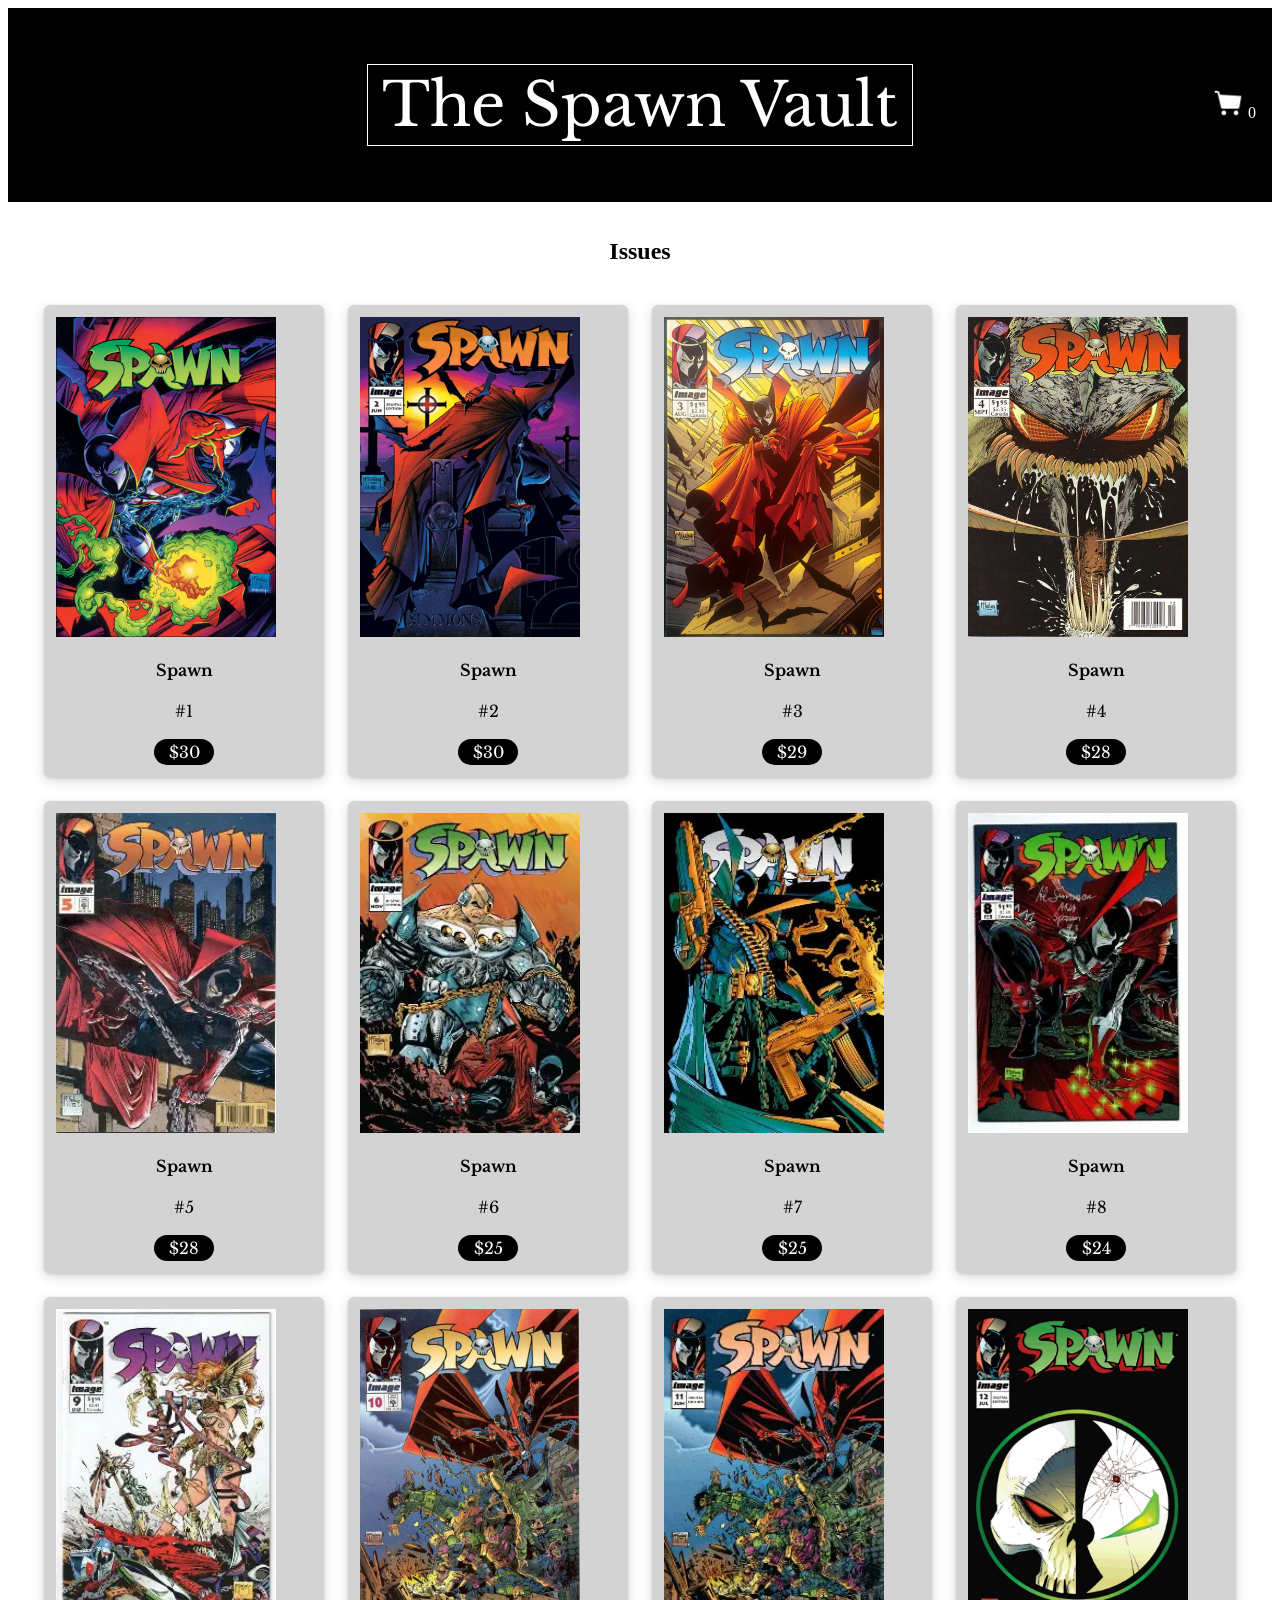
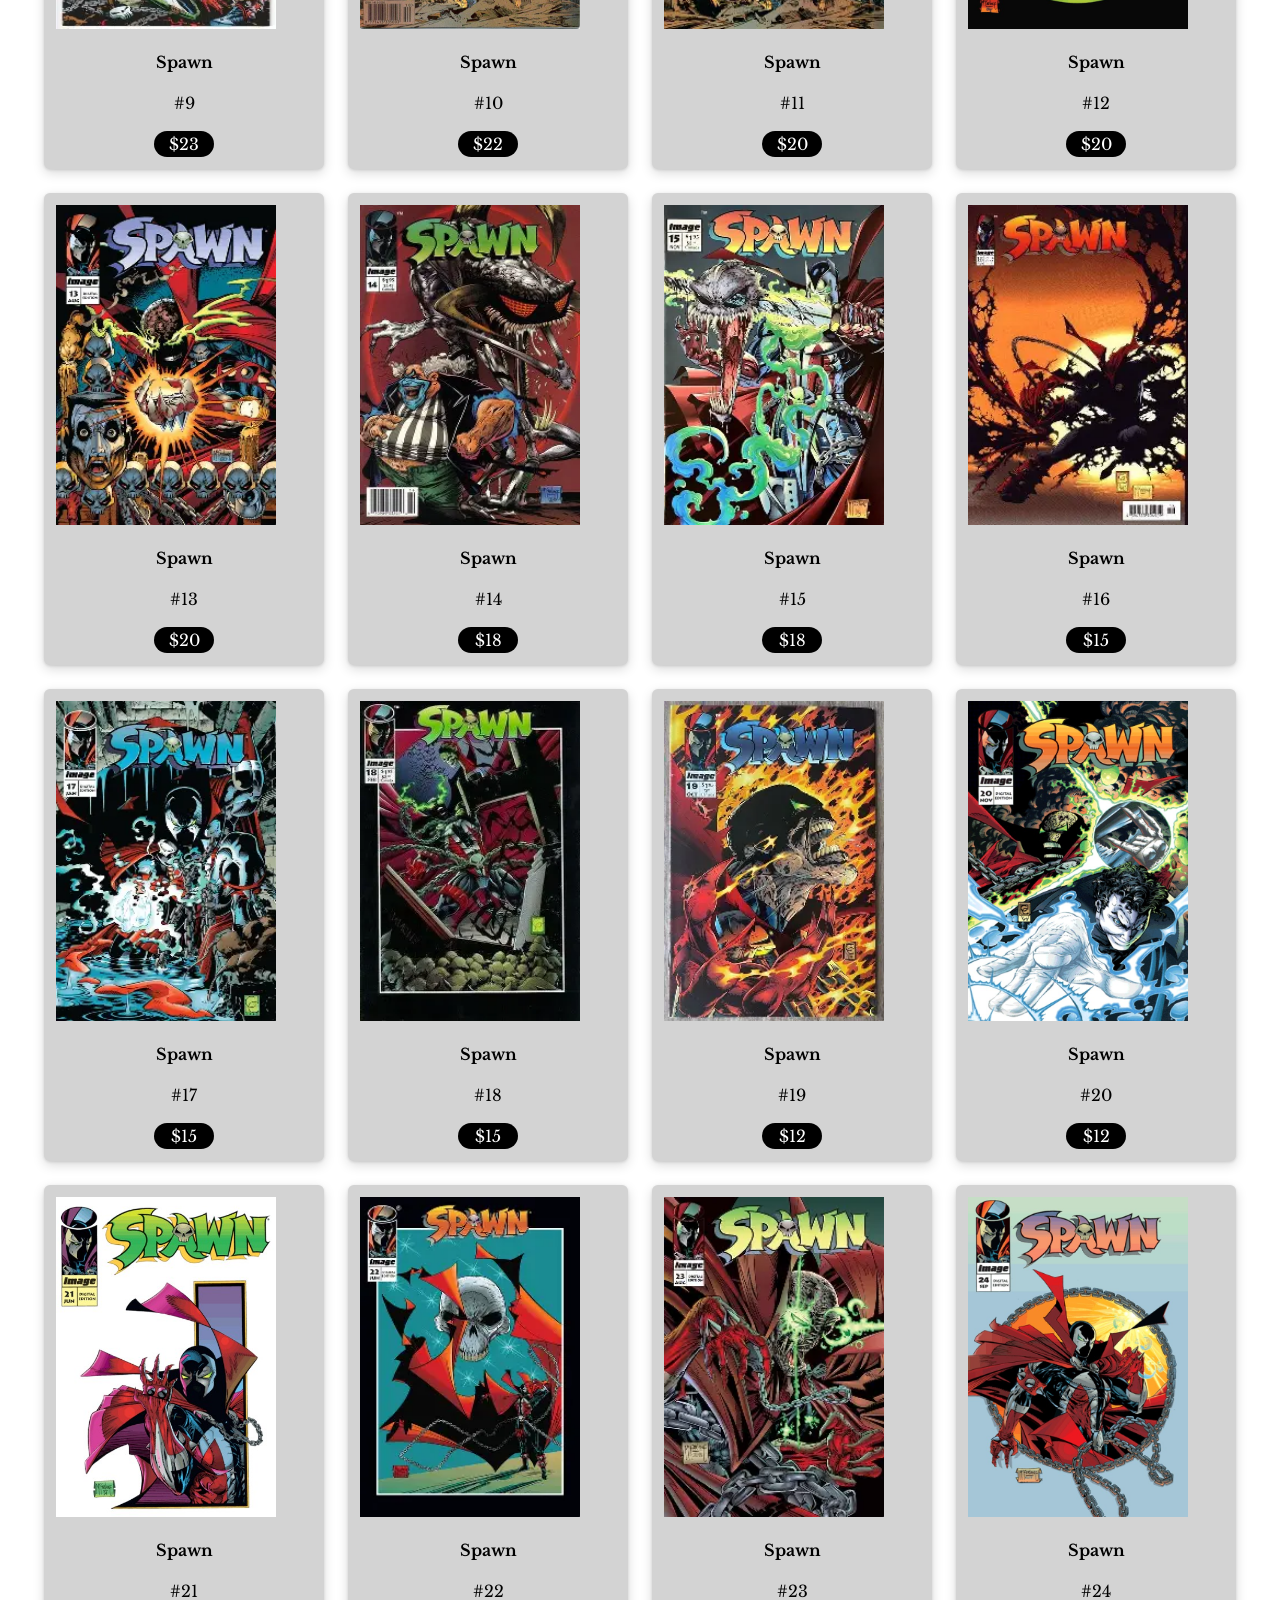
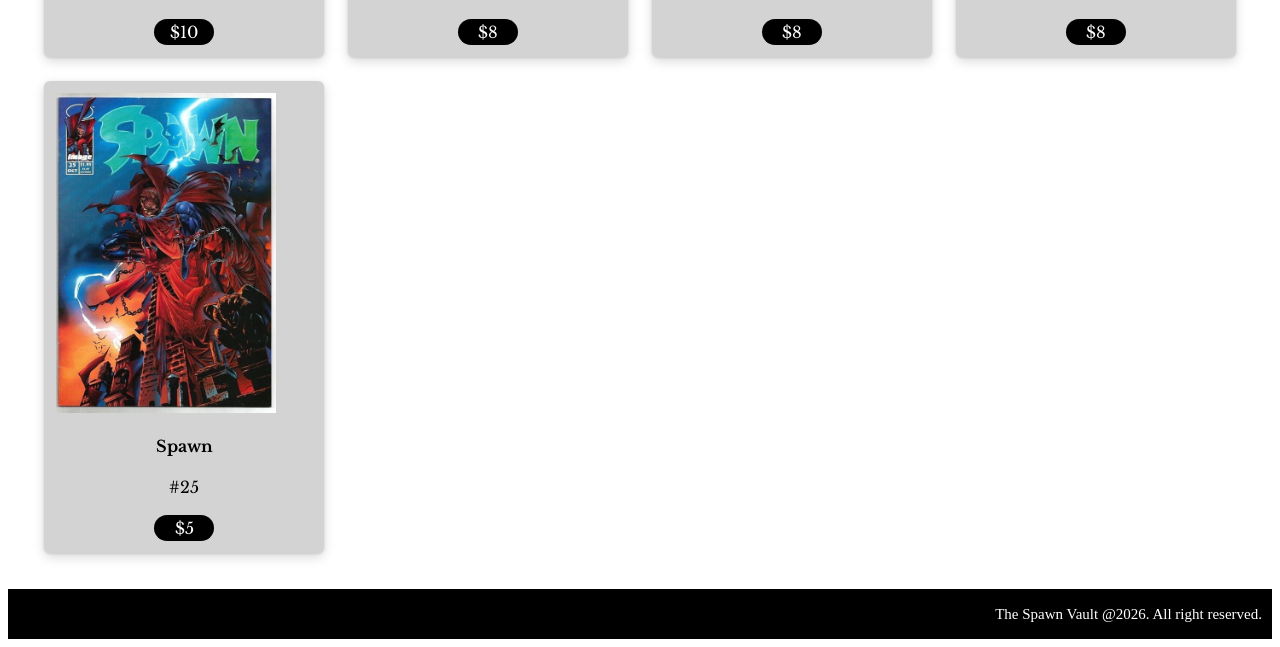
<file: index.html>
<!DOCTYPE html>
<html lang="en">
<head>
    <meta charset="UTF-8">
    <title>Comic Store</title>
    <link rel="stylesheet" href="style.css">


    <link rel="preconnect" href="https://fonts.googleapis.com">
<link rel="preconnect" href="https://fonts.gstatic.com" crossorigin>

</head>
<body>

<header class="header">
  <h1 class="headerTitle">The Spawn Vault</h1>
    <a href="cart.html" class="cart">
        <img class="cartImage" src="images/cart.png" alt="cart image">
        <span class="cartCount" aria-live="polite">0</span>
    </a>
</header>

<main class="main">
    <h2 class="mainTitle">Issues</h2>

    <section class="productGallery" id="productGallery"></section>


</main>
<footer class="footer">The Spawn Vault @2026. All right reserved.</footer>

</body>
<script type="module" src="main.js"></script>

</html>
</file>
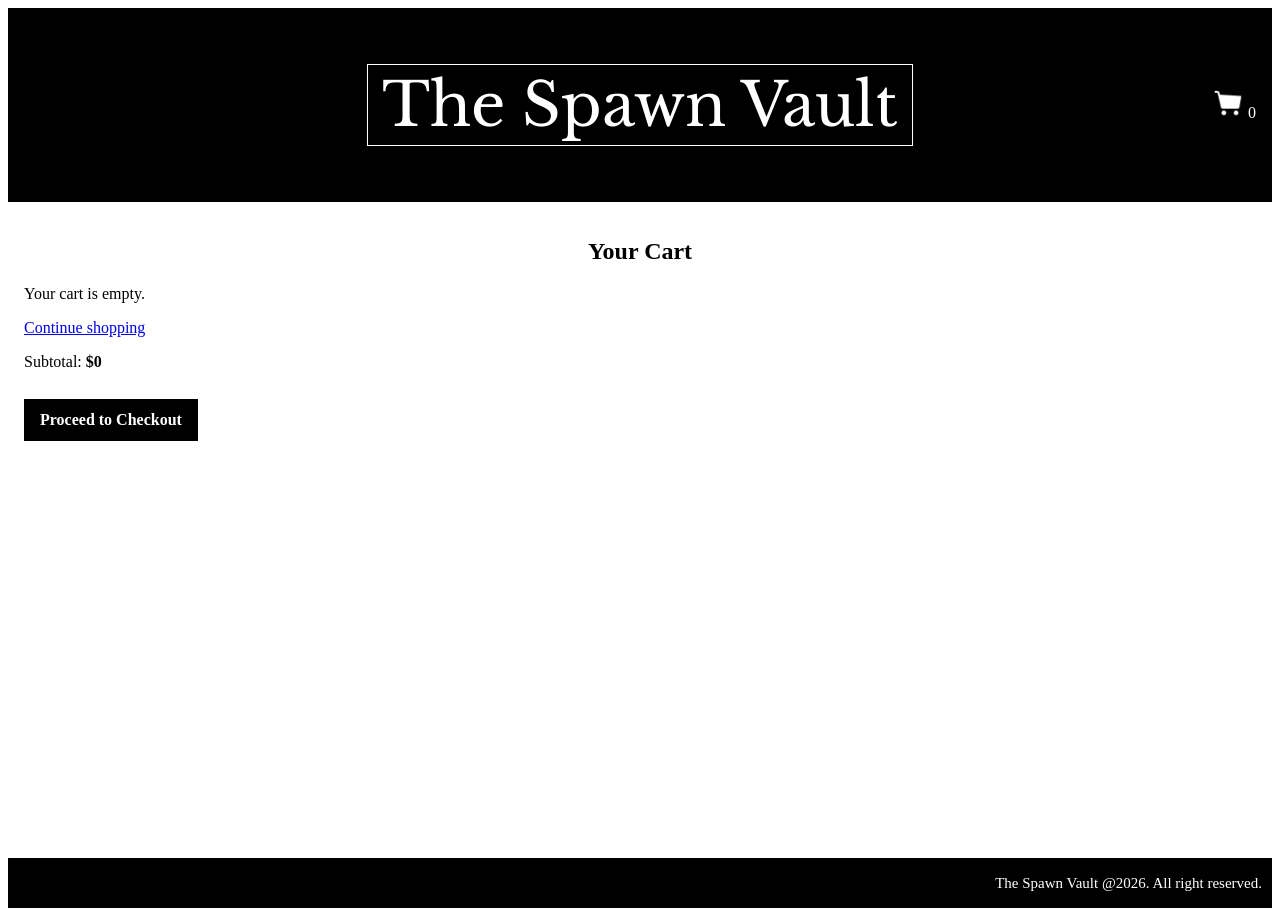
<file: cart.html>
<!DOCTYPE html>
<html lang="en">
<head>
  <meta charset="UTF-8">
  <title>Cart</title>
  <link rel="stylesheet" href="style.css">
  <link rel="icon" href="../localStorage/images/images/favicon.ico">
</head>

<body>
  <header class="header">
    <h1 class="headerTitle">The Spawn Vault</h1>
    <a href="cart.html" class="cart">
      <img class="cartImage" src="images/cart.png"  alt="cart image">
      <span class="cartCount" aria-live="polite">0</span>
    </a>
  </header>

  <main class="main">
    <h2 class="mainTitle">Your Cart</h2>

    <section id="cartView"></section>

    <section class="cartTotals">
      <p>Subtotal: <strong id="subtotal">$0</strong></p>
    </section>

    <a href="checkout.html" class="checkoutBtn">
    Proceed to Checkout
  </a>


  </main>

  <footer class="footer">The Spawn Vault @2026. All right reserved.</footer>

  <script type="module" src="./cartPage.js"></script>
</body>
</html>
</file>
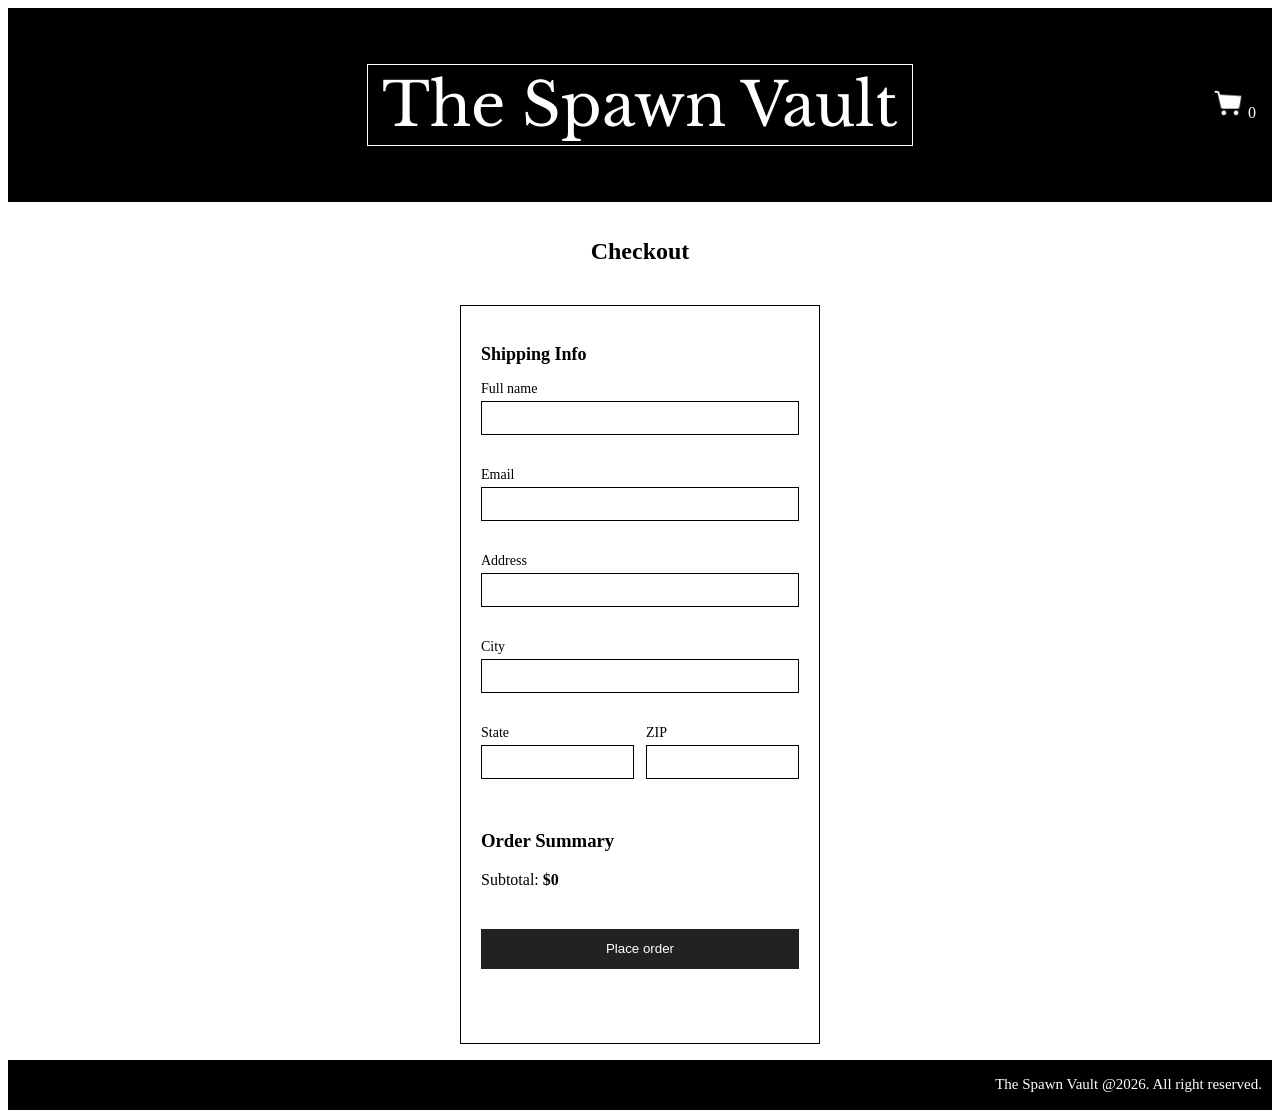
<file: checkout.html>
<!DOCTYPE html>
<html lang="en">
<head>
  <meta charset="UTF-8" />
  <title>Checkout</title>
  <link rel="stylesheet" href="style.css" />
  <link rel="icon" href="../localStorage/images/images/favicon.ico" />
</head>

<body>
  <header class="header">
    <h1 class="headerTitle">The Spawn Vault</h1>
    <a href="cart.html" class="cart">
      <img class="cartImage" src="images/cart.png"  alt="cart image">
      <span class="cartCount" aria-live="polite">0</span>
    </a>
  </header>

  <main class="main">
    <h2 class="mainTitle">Checkout</h2>

    <section class="address-card">
      <h3 class="card-title">Shipping Info</h3>

      <form id="checkoutForm" class="address-form" novalidate>
        <label>
          Full name
          <input name="fullName" type="text" required minlength="2" autocomplete="name" />
          <small class="fieldError" data-error-for="fullName"></small>
        </label>

        <label>
          Email
          <input name="email" type="email" required autocomplete="email" />
          <small class="fieldError" data-error-for="email"></small>
        </label>

        <label>
          Address
          <input name="address1" type="text" required minlength="4" autocomplete="address-line1" />
          <small class="fieldError" data-error-for="address1"></small>
        </label>

        <label>
          City
          <input name="city" type="text" required minlength="2" autocomplete="address-level2" />
          <small class="fieldError" data-error-for="city"></small>
        </label>

        <div class="row">
          <label>
            State
            <input name="state" type="text" required minlength="2" maxlength="2" pattern="[A-Za-z]{2}" autocomplete="address-level1" />
            <small class="fieldError" data-error-for="state"></small>
          </label>

          <label>
            ZIP
            <input name="zip" type="text" required pattern="\d{5}" maxlength="5" inputmode="numeric" autocomplete="postal-code" />
            <small class="fieldError" data-error-for="zip"></small>
          </label>
        </div>

 <section class="checkoutSummary">
  <h3>Order Summary</h3>
  <p>Subtotal: <strong id="checkoutSubtotal">$0</strong></p>
</section>


        <button type="submit" class="primaryBtn">Place order</button>

        <p id="saveStatus" class="saveStatus" aria-live="polite"></p>
      </form>
    </section>
  </main>

  <footer class="footer">The Spawn Vault @2026. All right reserved.</footer>

  <script type="module" src="./checkoutPage.js"></script>
</body>
</html>
</file>
<file: style.css>
@import url("https://fonts.googleapis.com/css2?family=Libre+Baskerville:wght@400;700&display=swap");

body {
    min-height: 100vh;
    display: flex;
    flex-direction: column;
}

main {
   flex: 1;
}

@media (max-width: 480px) {
  .row {
    flex-direction: column;
  }
}
button {
  min-height: 40px;
}
.main {
  padding: 16px;
}

@media (max-width: 600px) {
  .cartRow {
    grid-template-columns: 1fr;
    text-align: center;
  }
img {
  max-width: 100%;
  height: auto;
}

  .cartQty {
    justify-content: center;
  }
}


.footer {
    display: flex;
    justify-content: flex-end;
    align-items: center;
    height: 50px;
    color: white;
    background-color: black;
    font-size: 15px;
    font-weight: normal;
    padding-right: 10px;
    font-family: "Times New Roman", sans-serif;
}

.header {
    display: grid;
    grid-template-columns: 1fr auto 1fr;
    align-items: center;
    padding: 1rem;
    color: white;
    background-color: black;
}

.headerTitle {
    font-family: "Libre Baskerville", serif;
    font-weight: 100;
    grid-column: 2;
    justify-self: center;
    font-size: 60px;
    line-height: 1;
    border: 1px solid white;
    height: auto;
    padding: 10px 14px;
}

.cart {
    grid-column: 3;
    justify-self: flex-end;
    text-decoration: none;
    color: white;
}

.cartImage {
    color: white;
   height: 30px;
    width: 30px;
}

.buyBtn {
    background-color: black;
    color: white;
    width: 100%;
}

.logInElement {
    font-family: "Libre Baskerville", serif;
    display: flex;
    justify-content: flex-end;
    background-color: black;
    color: white;
    border-top: 1px solid white;
    padding: 5px;
    height: 20px;

}

.mainTitle {
    display: flex;
    justify-content: center;
}

.productGallery {
    display: grid;
    grid-template-columns: repeat(auto-fit, minmax(220px, 1fr));
    gap: 24px;
    padding: 20px;
}

.productCard {
    background-color: lightgrey;
    border-radius: 6px;
    box-shadow:
        0 4px 12px rgba(0, 0, 0, 0.15),
        0 1px 3px rgba(0, 0, 0, 0.12);
    transition:
        box-shadow 0.25s ease,
        transform 0.25s ease;
        padding: 12px;
}

.productImage {
    height: 320px;
    width: 220px;
}

.productCard:hover {
    box-shadow:
        0 12px 28px rgba(0, 0, 0, 0.28),
        0 4px 10px rgba(0, 0, 0, 0.18);
    transform: translateY(-4px);
}

.productCard p {
    font-family: "Libre Baskerville", serif;
    color: black;
    display: flex; justify-content: center;
    height: 25px;
    place-items: center;
}

.productCard .price {
    background-color: black;
    color: white;
    border-radius: 50px;
    width: 60px;
    height: 26px;
    display: flex; align-items: center;
    margin: 0 auto; /* ← THIS centers it on the card */
}

.productCard .icon-btn {
    position: relative;
    border: none;
    padding: 0;
    background: none;
    cursor: pointer;
}

.overlay {
    position: absolute;
    inset: 0;
    background: rgba(0,0,0,0.65);
    color: white;
    font-size: 1.1rem;
    font-weight: 600;
    display: flex;
    align-items: center;
    justify-content: center;
    opacity: 0;
    transition: opacity 0.25s ease;
}

.icon-btn:hover .overlay,
.icon-btn:focus-visible .overlay {
    opacity: 1;
}

.title {
    font-weight: bold;
}
.overlay {pointer-events: none;}

.cartList {
  display: flex;
  flex-direction: column;
  gap: 12px;
  padding: 12px;
}

.cartRow {
  display: grid;
  grid-template-columns: 80px 1fr auto auto auto;
  gap: 12px;
  align-items: center;
  background: lightgrey;
  padding: 12px;
  border-radius: 6px;
}

.cartThumb {
  width: 80px;
  height: 120px;
  object-fit: cover;
  border-radius: 4px;
}

.cartQty {
  display: flex;
  align-items: center;
  gap: 8px;
}

.qtyBtn {
  width: 32px;
  height: 32px;
}

.removeBtn {
  background: black;
  color: white;
  border: none;
  padding: 8px 10px;
  cursor: pointer;
}
.address-card {
  margin: 40px auto 0;
  width: 360px;
  background: #fff;
  padding: 20px;
  border: 1px solid black;
}

.card-title {
  margin-bottom: 16px;
  font-size: 18px;
}

/* Prevent padding/borders from increasing element width */
*,
*::before,
*::after {
  box-sizing: border-box;
}


.address-form {
  display: flex;
  flex-direction: column;
  gap: 12px;
}

.address-form label {
  display: flex;
  flex-direction: column;
  font-size: 14px;
  gap: 4px;
}

.address-form input {
  padding: 8px;
  border: 1px solid black;
  font-size: 14px;
    width: 100%;
}

.row {
  display: flex;
  gap: 12px;
    width: 100%
}

.row label {
  flex: 1;
  min-width: 0;
}

.primaryBtn {
  margin-top: 12px;
  padding: 10px;
  border: none;
  background: #222;
  color: #fff;
  cursor: pointer;
}

.fieldError {
  min-height: 16px;
  font-size: 12px;
  color: #b00020;
}

.address-form input:focus-visible {
  outline: 2px solid black;
  outline-offset: 2px;
}

.saveStatus {
  min-height: 18px;
  font-size: 12px;
}

button:focus-visible,
a:focus-visible,
input:focus-visible {
  outline: 2px solid black;
  outline-offset: 2px;
}
.headerTitle {
  font-size: clamp(28px, 5vw, 60px);
}

.checkoutBtn {
  display: inline-block;
  margin-top: 12px;
  padding: 12px 16px;
  background: black;
  color: white;
  text-decoration: none;
  text-align: center;
  font-weight: 600;
}
</file>
